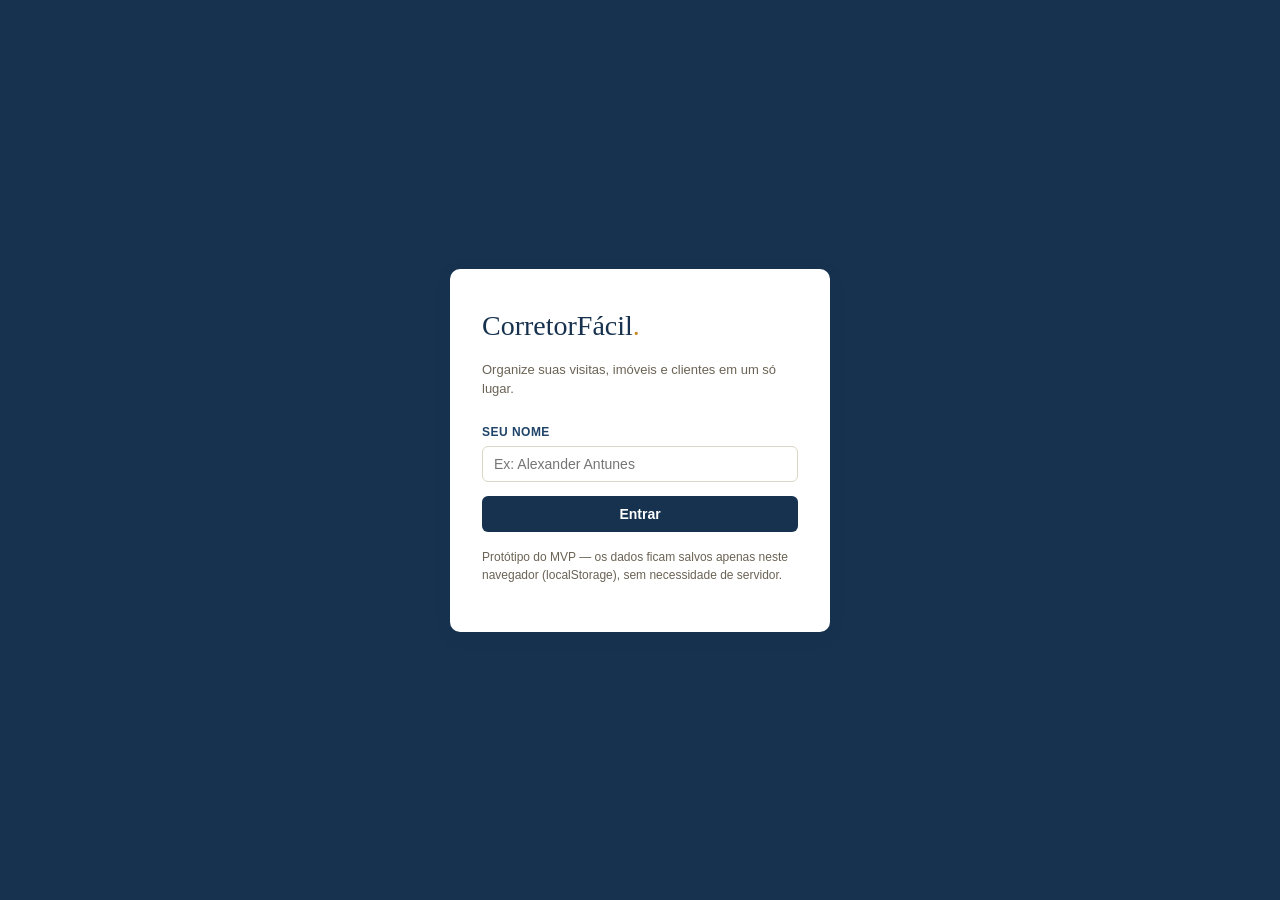
<file: index.html>
<!DOCTYPE html>
<html lang="pt-BR">
<head>
<meta charset="UTF-8">
<meta name="viewport" content="width=device-width, initial-scale=1.0">
<title>CorretorFácil — Início</title>
<link rel="stylesheet" href="css/style.css">
</head>
<body>
<div class="app-shell">
  <aside class="sidebar"><div id="sidebar-mount" data-active="inicio"></div></aside>
  <main class="main">
    <div class="page-eyebrow">Painel</div>
    <h1 class="page-title">Bom te ver por aqui<span id="saudacao-nome"></span></h1>
    <p class="page-sub">Um resumo rápido da sua rotina de hoje: visitas marcadas, imóveis cadastrados e clientes atendidos.</p>

    <div class="grid-2">
      <div class="card">
        <div class="section-title">Resumo</div>
        <div class="item-list" id="resumo-cards"></div>
      </div>
      <div class="card">
        <div class="section-title">Próximas visitas de hoje</div>
        <div class="item-list" id="proximas-visitas"></div>
      </div>
    </div>

    <footer class="app-footer">CorretorFácil — MVP desenvolvido para a Etapa 1 do projeto acadêmico.</footer>
  </main>
</div>

<script src="js/storage.js"></script>
<script src="js/nav.js"></script>
<script>
  function fmtMoeda(v) {
    return Number(v).toLocaleString("pt-BR", { style: "currency", currency: "BRL" });
  }
  function fmtData(iso) {
    const [y,m,d] = iso.split("-");
    return `${d}/${m}/${y}`;
  }

  document.addEventListener("DOMContentLoaded", function () {
    const corretor = DB.getCorretor();
    if (!corretor) { window.location.href = "login.html"; return; }
    document.getElementById("saudacao-nome").textContent = ", " + corretor.nome.split(" ")[0];

    const imoveis = DB.listImoveis();
    const visitas = DB.listVisitas();
    const hojeIso = new Date().toISOString().slice(0,10);
    const visitasHoje = visitas.filter(v => v.data === hojeIso);
    const clientesUnicos = new Set(visitas.map(v => v.cliente));

    document.getElementById("resumo-cards").innerHTML = `
      <div class="item">
        <div><p class="item-title">Imóveis cadastrados</p><p class="item-meta">Ativos na plataforma</p></div>
        <div style="font-family:var(--font-display); font-size:26px; color:var(--ink-900);">${imoveis.length}</div>
      </div>
      <div class="item">
        <div><p class="item-title">Visitas agendadas</p><p class="item-meta">No total</p></div>
        <div style="font-family:var(--font-display); font-size:26px; color:var(--ink-900);">${visitas.length}</div>
      </div>
      <div class="item">
        <div><p class="item-title">Clientes no histórico</p><p class="item-meta">Contatos únicos</p></div>
        <div style="font-family:var(--font-display); font-size:26px; color:var(--ink-900);">${clientesUnicos.size}</div>
      </div>
    `;

    const listaEl = document.getElementById("proximas-visitas");
    if (visitasHoje.length === 0) {
      listaEl.innerHTML = `<div class="empty-state"><strong>Nenhuma visita hoje</strong>Cadastre uma nova visita na Agenda.</div>`;
    } else {
      listaEl.innerHTML = visitasHoje.map(v => {
        const im = DB.getImovel(v.imovelId);
        return `<div class="item">
          <div>
            <p class="item-title">${v.hora} · ${v.cliente}</p>
            <p class="item-meta">${im ? im.titulo : "Imóvel removido"} <span class="sep">•</span> ${im ? im.regiao : "-"}</p>
          </div>
        </div>`;
      }).join("");
    }
  });
</script>
</body>
</html>
</file>
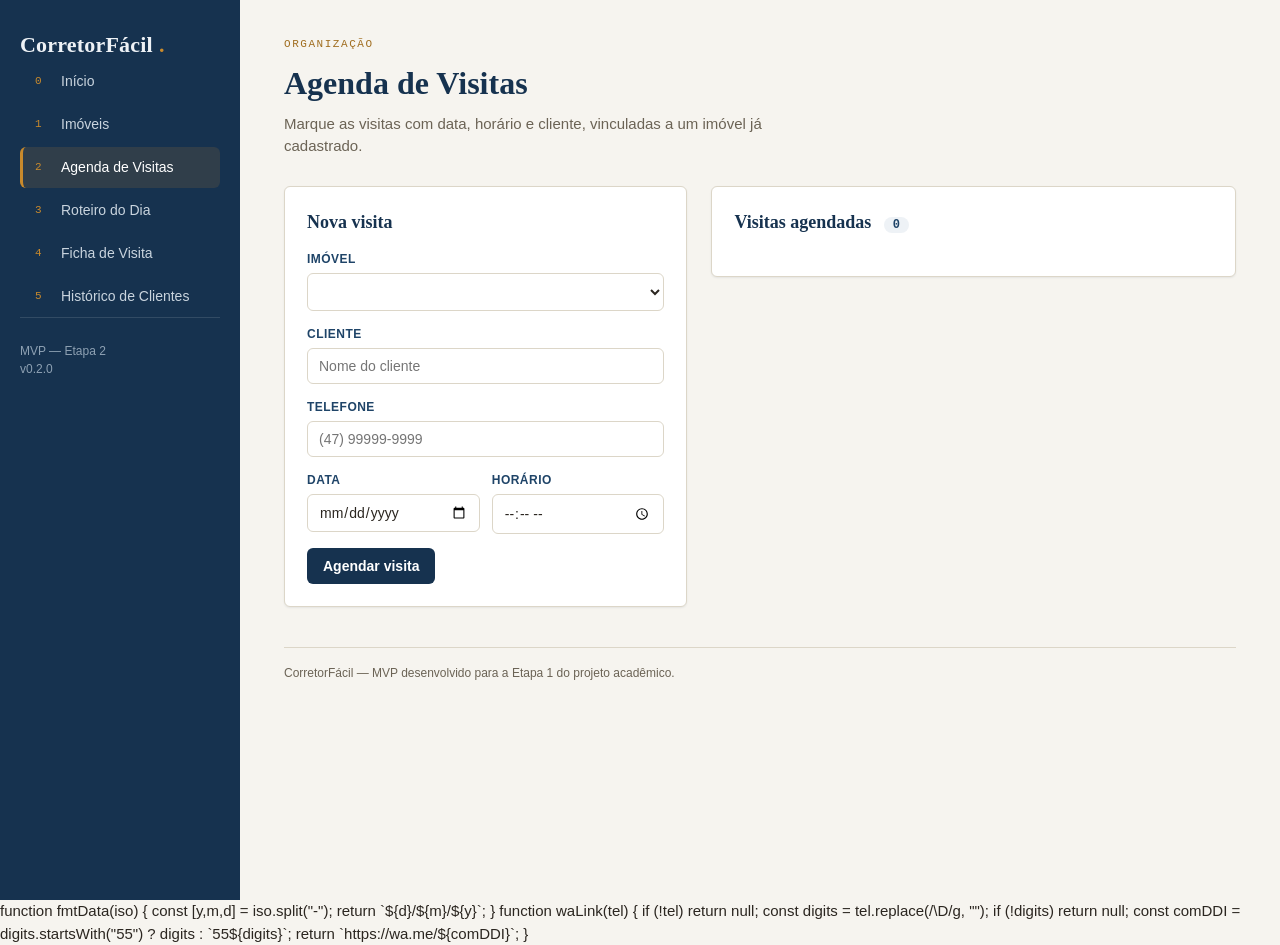
<file: agenda.html>
<!DOCTYPE html>
<html lang="pt-BR">
<head>
<meta charset="UTF-8">
<meta name="viewport" content="width=device-width, initial-scale=1.0">
<title>CorretorFácil — Agenda de Visitas</title>
<link rel="stylesheet" href="css/style.css">
</head>
<body>
<div class="app-shell">
  <aside class="sidebar"><div id="sidebar-mount" data-active="agenda"></div></aside>
  <main class="main">
    <div class="page-eyebrow">Organização</div>
    <h1 class="page-title">Agenda de Visitas</h1>
    <p class="page-sub">Marque as visitas com data, horário e cliente, vinculadas a um imóvel já cadastrado.</p>

    <div class="grid-2">
      <div class="card">
        <div class="section-title">Nova visita</div>
        <form id="form-visita">
          <div class="field">
            <label for="imovel">Imóvel</label>
            <select id="imovel" required></select>
          </div>
          <div class="field">
            <label for="cliente">Cliente</label>
            <input id="cliente" type="text" placeholder="Nome do cliente" required>
          </div>
          <div class="field">
            <label for="telefone">Telefone</label>
            <input id="telefone" type="text" placeholder="(47) 99999-9999">
          </div>
          <div class="row-2">
            <div class="field">
              <label for="data">Data</label>
              <input id="data" type="date" required>
            </div>
            <div class="field">
              <label for="hora">Horário</label>
              <input id="hora" type="time" required>
            </div>
          </div>
          <button type="submit">Agendar visita</button>
        </form>
        <p class="hint" id="aviso-sem-imovel" style="display:none;">Cadastre um imóvel antes de agendar uma visita.</p>
      </div>

      <div class="card">
        <div class="toolbar">
          <div class="section-title" style="margin:0;">Visitas agendadas <span class="badge-count" id="contador">0</span></div>
        </div>
        <div class="item-list" id="lista-visitas"></div>
      </div>
    </div>

    <footer class="app-footer">CorretorFácil — MVP desenvolvido para a Etapa 1 do projeto acadêmico.</footer>
  </main>
</div>

<script src="js/storage.js"></script>
<script src="js/nav.js"></script>
    function fmtData(iso) { const [y,m,d] = iso.split("-"); return `${d}/${m}/${y}`; }

  function waLink(tel) {
    if (!tel) return null;
    const digits = tel.replace(/\D/g, "");
    if (!digits) return null;
    const comDDI = digits.startsWith("55") ? digits : `55${digits}`;
    return `https://wa.me/${comDDI}`;
  }
<script>
  function fmtData(iso) { const [y,m,d] = iso.split("-"); return `${d}/${m}/${y}`; }

  function preencherImoveis() {
    const sel = document.getElementById("imovel");
    const imoveis = DB.listImoveis();
    document.getElementById("aviso-sem-imovel").style.display = imoveis.length === 0 ? "block" : "none";
    sel.innerHTML = imoveis.map(i => `<option value="${i.id}">${i.titulo} — ${i.regiao}</option>`).join("");
  }

      el.innerHTML = visitas.map(v => {
      const im = DB.getImovel(v.imovelId);
      const wa = waLink(v.telefone);
      return `<div class="item">
        <div>
          <p class="item-title">${fmtData(v.data)} · ${v.hora} — ${v.cliente}</p>
          <p class="item-meta">${im ? im.titulo : "Imóvel removido"} <span class="sep">•</span> ${im ? im.regiao : "-"} ${v.telefone ? "<span class='sep'>•</span> " + v.telefone : ""}</p>
        </div>
        <div class="item-actions">
          ${wa ? `<a class="btn-whatsapp" href="${wa}" target="_blank" rel="noopener">WhatsApp</a>` : ""}
          <button class="danger" data-id="${v.id}">Cancelar</button>
        </div>
      </div>`;
    }).join("");
        <div>
          <p class="item-title">${fmtData(v.data)} · ${v.hora} — ${v.cliente}</p>
          <p class="item-meta">${im ? im.titulo : "Imóvel removido"} <span class="sep">•</span> ${im ? im.regiao : "-"} ${v.telefone ? "<span class='sep'>•</span> " + v.telefone : ""}</p>
        </div>
        <div class="item-actions">
          <button class="danger" data-id="${v.id}">Cancelar</button>
        </div>
      </div>`;
    }).join("");

    el.querySelectorAll("button.danger").forEach(btn => {
      btn.addEventListener("click", () => {
        if (confirm("Cancelar esta visita?")) { DB.removeVisita(btn.dataset.id); render(); }
      });
    });
  }

  document.addEventListener("DOMContentLoaded", function () {
    if (!DB.getCorretor()) { window.location.href = "login.html"; return; }
    preencherImoveis();
    render();
    document.getElementById("data").valueAsDate = new Date();

    document.getElementById("form-visita").addEventListener("submit", function (e) {
      e.preventDefault();
      const imovelId = document.getElementById("imovel").value;
      if (!imovelId) { alert("Cadastre um imóvel antes de agendar."); return; }
      DB.addVisita({
        imovelId,
        cliente: document.getElementById("cliente").value.trim(),
        telefone: document.getElementById("telefone").value.trim(),
        data: document.getElementById("data").value,
        hora: document.getElementById("hora").value,
        status: "agendada",
      });
      this.reset();
      document.getElementById("data").valueAsDate = new Date();
      preencherImoveis();
      render();
    });
  });
</script>
</body>
</html>
</file>
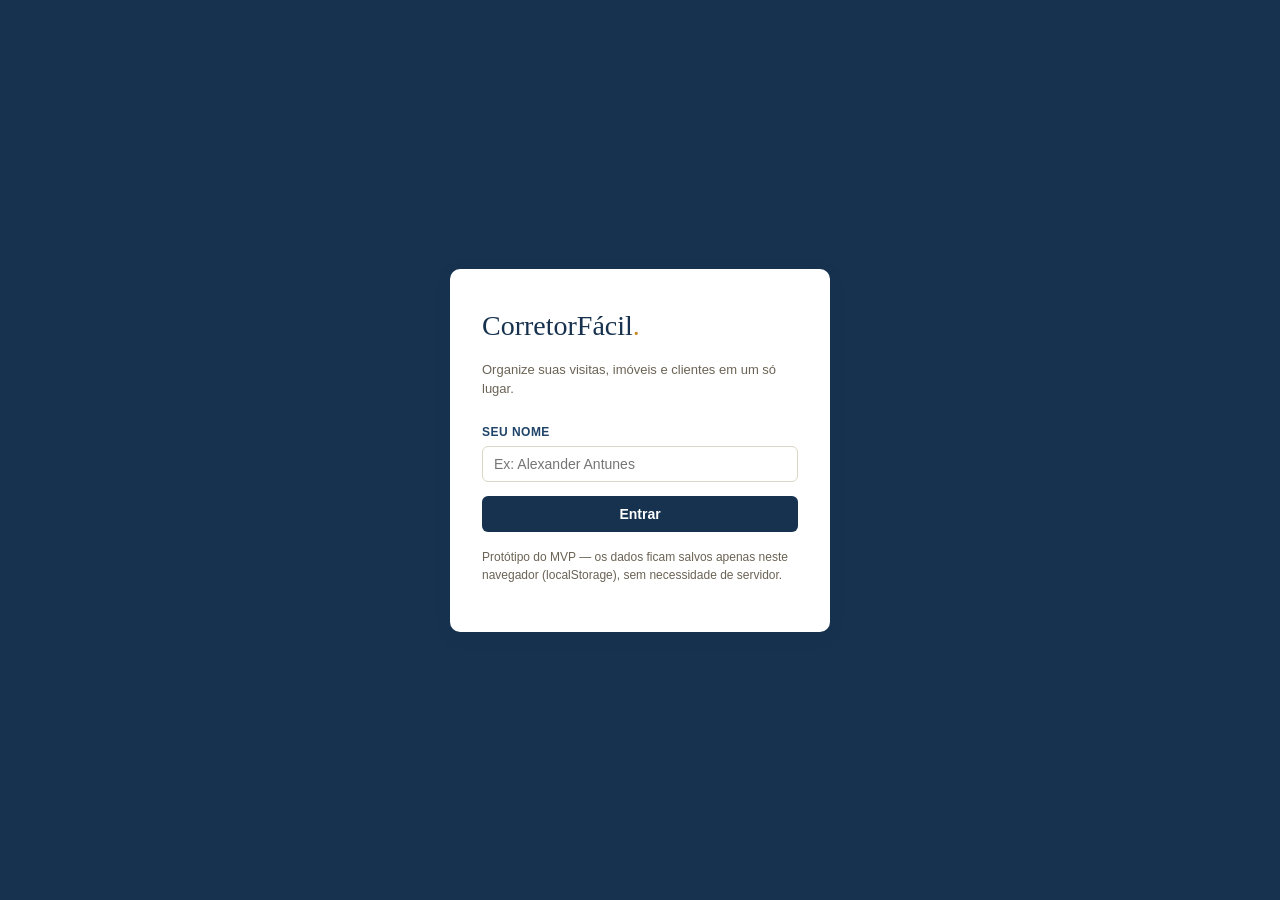
<file: clientes.html>
<!DOCTYPE html>
<html lang="pt-BR">
<head>
<meta charset="UTF-8">
<meta name="viewport" content="width=device-width, initial-scale=1.0">
<title>CorretorFácil — Histórico de Clientes</title>
<link rel="stylesheet" href="css/style.css">
</head>
<body>
<div class="app-shell">
  <aside class="sidebar"><div id="sidebar-mount" data-active="clientes"></div></aside>
  <main class="main">
    <div class="page-eyebrow">Relacionamento</div>
    <h1 class="page-title">Histórico de Clientes</h1>
    <p class="page-sub">Todos os clientes que já tiveram visitas agendadas, com o total de visitas e a última interação registrada.</p>

    <div class="card">
      <div class="item-list" id="lista-clientes"></div>
    </div>

    <footer class="app-footer">CorretorFácil — MVP desenvolvido para a Etapa 1 do projeto acadêmico.</footer>
  </main>
</div>

<script src="js/storage.js"></script>
<script src="js/nav.js"></script>
<script>
  function fmtData(iso) { const [y,m,d] = iso.split("-"); return `${d}/${m}/${y}`; }

  document.addEventListener("DOMContentLoaded", function () {
    if (!DB.getCorretor()) { window.location.href = "login.html"; return; }

    const visitas = DB.listVisitas();
    const fichas = DB.listFichas();
    const el = document.getElementById("lista-clientes");

    if (visitas.length === 0) {
      el.innerHTML = `<div class="empty-state"><strong>Nenhum cliente ainda</strong>Os clientes aparecem aqui assim que você agendar visitas.</div>`;
      return;
    }

    const porCliente = {};
    visitas.forEach(v => {
      porCliente[v.cliente] = porCliente[v.cliente] || { visitas: [], telefone: v.telefone };
      porCliente[v.cliente].visitas.push(v);
    });

    el.innerHTML = Object.keys(porCliente).sort().map(nome => {
      const info = porCliente[nome];
      const ultima = info.visitas[info.visitas.length - 1];
      const im = DB.getImovel(ultima.imovelId);
      const totalFichas = info.visitas.filter(v => fichas.some(f => f.visitaId === v.id)).length;
      return `<div class="item">
  <div>
    <p class="item-title">${nome}</p>

    <p class="item-meta">
      ${info.telefone || "sem telefone"}
      <span class="sep">•</span>
      ${info.visitas.length} visita(s)
      <span class="sep">•</span>
      ${totalFichas} ficha(s) preenchida(s)
    </p>

    <p class="item-meta">
      Última visita: ${fmtData(ultima.data)} — ${im ? im.titulo : "imóvel removido"}
    </p>
  </div>

  <div class="item-actions">
    ${
      info.telefone
        ? `<a href="https://wa.me/55${info.telefone.replace(/\D/g, '')}" target="_blank">
             <button type="button">WhatsApp</button>
           </a>`
        : ""
    }
  </div>
</div>`;
    }).join("");
  });
</script>
</body>
</html>
</file>
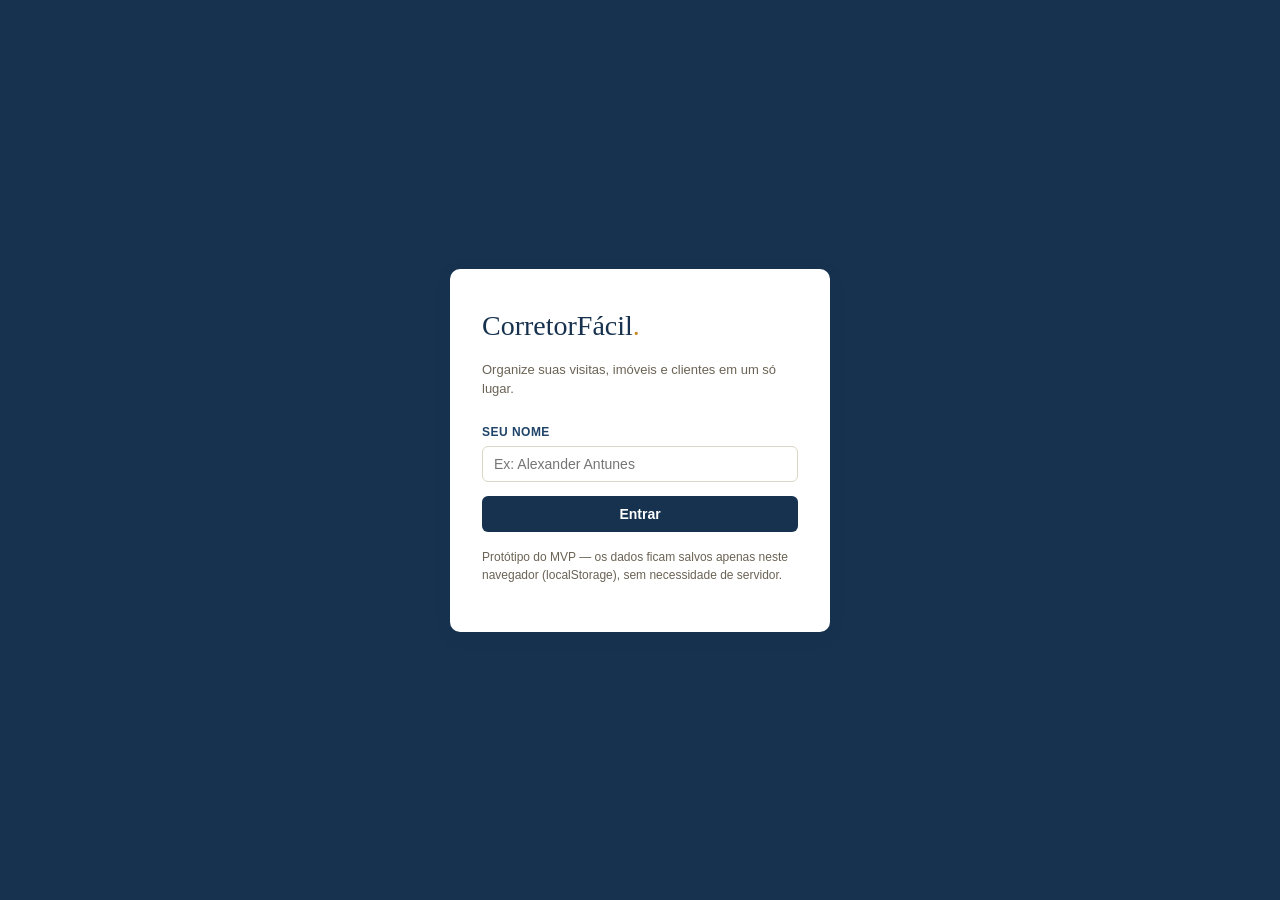
<file: ficha.html>
<!DOCTYPE html>
<html lang="pt-BR">
<head>
<meta charset="UTF-8">
<meta name="viewport" content="width=device-width, initial-scale=1.0">
<title>CorretorFácil — Ficha de Visita</title>
<link rel="stylesheet" href="css/style.css">
</head>
<body>
<div class="app-shell">
  <aside class="sidebar"><div id="sidebar-mount" data-active="ficha"></div></aside>
  <main class="main">
    <div class="page-eyebrow">Registro</div>
    <h1 class="page-title">Ficha de Visita</h1>
    <p class="page-sub">Depois de realizar a visita, registre rapidamente o retorno do cliente — pensado para ser preenchido pelo celular, ainda em campo.</p>

    <div class="grid-2">
      <div class="card">
        <div class="section-title">Preencher ficha</div>
        <form id="form-ficha">
          <div class="field">
            <label for="visita">Visita realizada</label>
            <select id="visita" required></select>
          </div>
          <div class="field">
            <label for="interesse">Nível de interesse do cliente</label>
            <select id="interesse">
              <option value="alto">Alto — quer avançar</option>
              <option value="medio">Médio — vai pensar</option>
              <option value="baixo">Baixo — não se interessou</option>
            </select>
          </div>
          <div class="field">
            <label for="observacoes">Observações da visita</label>
            <textarea id="observacoes" placeholder="Pontos observados, objeções, próximos passos combinados..."></textarea>
          </div>
          <button type="submit">Salvar ficha</button>
        </form>
        <p class="hint" id="aviso-sem-visita" style="display:none;">Todas as visitas já têm ficha preenchida, ou não há visitas agendadas ainda.</p>
      </div>

      <div class="card">
        <div class="section-title">Fichas registradas <span class="badge-count" id="contador">0</span></div>
        <div class="item-list" id="lista-fichas"></div>
      </div>
    </div>

    <footer class="app-footer">CorretorFácil — MVP desenvolvido para a Etapa 1 do projeto acadêmico.</footer>
  </main>
</div>

<script src="js/storage.js"></script>
<script src="js/nav.js"></script>
<script>
  function fmtData(iso) { const [y,m,d] = iso.split("-"); return `${d}/${m}/${y}`; }
  const rotuloInteresse = { alto: "Interesse alto", medio: "Interesse médio", baixo: "Interesse baixo" };

  function preencherVisitasPendentes() {
    const sel = document.getElementById("visita");
    const fichas = DB.listFichas();
    const pendentes = DB.listVisitas().filter(v => !fichas.some(f => f.visitaId === v.id));
    document.getElementById("aviso-sem-visita").style.display = pendentes.length === 0 ? "block" : "none";
    sel.innerHTML = pendentes.map(v => {
      const im = DB.getImovel(v.imovelId);
      return `<option value="${v.id}">${fmtData(v.data)} ${v.hora} — ${v.cliente} (${im ? im.titulo : "imóvel removido"})</option>`;
    }).join("");
  }

  function render() {
    const fichas = DB.listFichas().slice().reverse();
    document.getElementById("contador").textContent = fichas.length;
    const el = document.getElementById("lista-fichas");
    if (fichas.length === 0) {
      el.innerHTML = `<div class="empty-state"><strong>Nenhuma ficha registrada</strong>Preencha a primeira ficha ao lado.</div>`;
      return;
    }
    el.innerHTML = fichas.map(f => {
      const v = DB.getVisita(f.visitaId);
      return `<div class="item">
        <div>
          <p class="item-title">${v ? v.cliente : "Cliente"}</p>
          <p class="item-meta">${v ? fmtData(v.data) + " · " + v.hora : ""}</p>
          <p class="item-meta">${f.observacoes || "sem observações"}</p>
          <span class="tag ${f.interesse === 'alto' ? '' : 'ochre'}">${rotuloInteresse[f.interesse] || f.interesse}</span>
        </div>
      </div>`;
    }).join("");
  }

  document.addEventListener("DOMContentLoaded", function () {
    if (!DB.getCorretor()) { window.location.href = "login.html"; return; }
    preencherVisitasPendentes();
    render();

    document.getElementById("form-ficha").addEventListener("submit", function (e) {
      e.preventDefault();
      const visitaId = document.getElementById("visita").value;
      if (!visitaId) { alert("Não há visita selecionada."); return; }
      DB.addFicha({
        visitaId,
        interesse: document.getElementById("interesse").value,
        observacoes: document.getElementById("observacoes").value.trim(),
      });
      this.reset();
      preencherVisitasPendentes();
      render();
    });
  });
</script>
</body>
</html>
</file>
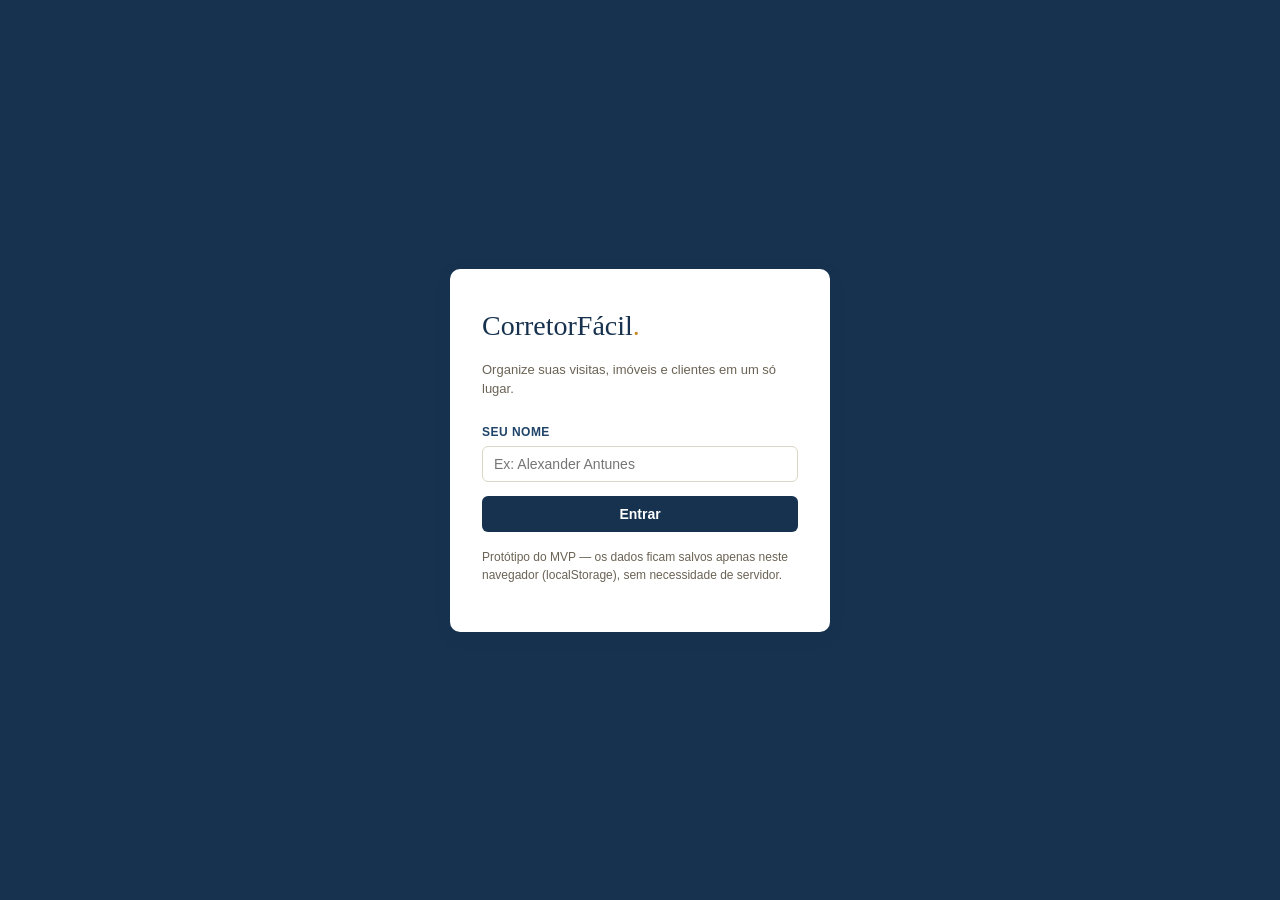
<file: imoveis.html>
<!DOCTYPE html>
<html lang="pt-BR">
<head>
<meta charset="UTF-8">
<meta name="viewport" content="width=device-width, initial-scale=1.0">
<title>CorretorFácil — Imóveis</title>
<link rel="stylesheet" href="css/style.css">
</head>
<body>
<div class="app-shell">
  <aside class="sidebar"><div id="sidebar-mount" data-active="imoveis"></div></aside>
  <main class="main">
    <div class="page-eyebrow">Cadastro</div>
    <h1 class="page-title">Imóveis</h1>
    <p class="page-sub">Cadastre os imóveis que você representa, com região e características principais, para usá-los na agenda de visitas.</p>

    <div class="grid-2">
      <div class="card">
        <div class="section-title">Novo imóvel</div>
        <form id="form-imovel">
          <div class="field">
            <label for="titulo">Título</label>
            <input id="titulo" type="text" placeholder="Ex: Apartamento 2 quartos - Centro" required>
          </div>
          <div class="row-2">
            <div class="field">
              <label for="tipo">Tipo</label>
              <select id="tipo">
                <option>Apartamento</option>
                <option>Casa</option>
                <option>Kitnet</option>
                <option>Terreno</option>
                <option>Comercial</option>
              </select>
            </div>
            <div class="field">
              <label for="valor">Valor (R$)</label>
              <input id="valor" type="number" min="0" step="1" placeholder="280000" required>
            </div>
          </div>
          <div class="field">
            <label for="regiao">Região / Bairro</label>
            <input id="regiao" type="text" placeholder="Ex: Centro" required>
          </div>
          <div class="field">
  <label for="endereco">Endereço</label>
  <input id="endereco" type="text" placeholder="Rua, número">
</div>
<div class="field">
  <label for="descricao">Descrição</label>
  <textarea id="descricao" placeholder="Características principais do imóvel"></textarea>
</div>
<!-- Novo campo sugerido pelo corretor -->
<div class="field">
  <label for="condominio">Áreas comuns / Condomínio</label>
  <textarea id="condominio" placeholder="Ex: Piscina, salão de festas, academia, playground e hall de entrada"></textarea>
</div>
          <button type="submit">Cadastrar imóvel</button>
        </form>
      </div>

      <div class="card">
        <div class="toolbar">
          <div class="section-title" style="margin:0;">Imóveis cadastrados <span class="badge-count" id="contador">0</span></div>
        </div>
        <div class="item-list" id="lista-imoveis"></div>
      </div>
    </div>

    <footer class="app-footer">CorretorFácil — MVP desenvolvido para a Etapa 1 do projeto acadêmico.</footer>
  </main>
</div>

<script src="js/storage.js"></script>
<script src="js/nav.js"></script>
<script>
  function fmtMoeda(v) { return Number(v).toLocaleString("pt-BR", { style: "currency", currency: "BRL" }); }

  function render() {
    const imoveis = DB.listImoveis();
    document.getElementById("contador").textContent = imoveis.length;
    const el = document.getElementById("lista-imoveis");
    if (imoveis.length === 0) {
      el.innerHTML = `<div class="empty-state"><strong>Nenhum imóvel cadastrado</strong>Use o formulário ao lado para cadastrar o primeiro.</div>`;
      return;
    }
    el.innerHTML = imoveis.slice().reverse().map(i => `
      <div class="item">
        <div>
          <p class="item-title">${i.titulo}</p>
          <p class="item-meta">${i.regiao} <span class="sep">•</span> ${fmtMoeda(i.valor)} <span class="sep">•</span> ${i.endereco || "sem endereço"}</p>
          <span class="tag ochre">${i.tipo}</span>
        </div>
        <div class="item-actions">
          <button class="danger" data-id="${i.id}">Remover</button>
        </div>
      </div>
    `).join("");

    el.querySelectorAll("button.danger").forEach(btn => {
      btn.addEventListener("click", () => {
        if (confirm("Remover este imóvel?")) { DB.removeImovel(btn.dataset.id); render(); }
      });
    });
  }

  document.addEventListener("DOMContentLoaded", function () {
    if (!DB.getCorretor()) { window.location.href = "login.html"; return; }
    render();

    document.getElementById("form-imovel").addEventListener("submit", function (e) {
      e.preventDefault();
      DB.addImovel({
  titulo: document.getElementById("titulo").value.trim(),
  tipo: document.getElementById("tipo").value,
  valor: parseFloat(document.getElementById("valor").value || 0),
  regiao: document.getElementById("regiao").value.trim(),
  endereco: document.getElementById("endereco").value.trim(),
  descricao: document.getElementById("descricao").value.trim(),

  // Novo campo: informações das áreas comuns
  condominio: document.getElementById("condominio").value.trim(),
});
      this.reset();
      render();
    });
  });
</script>
</body>
</html>
</file>
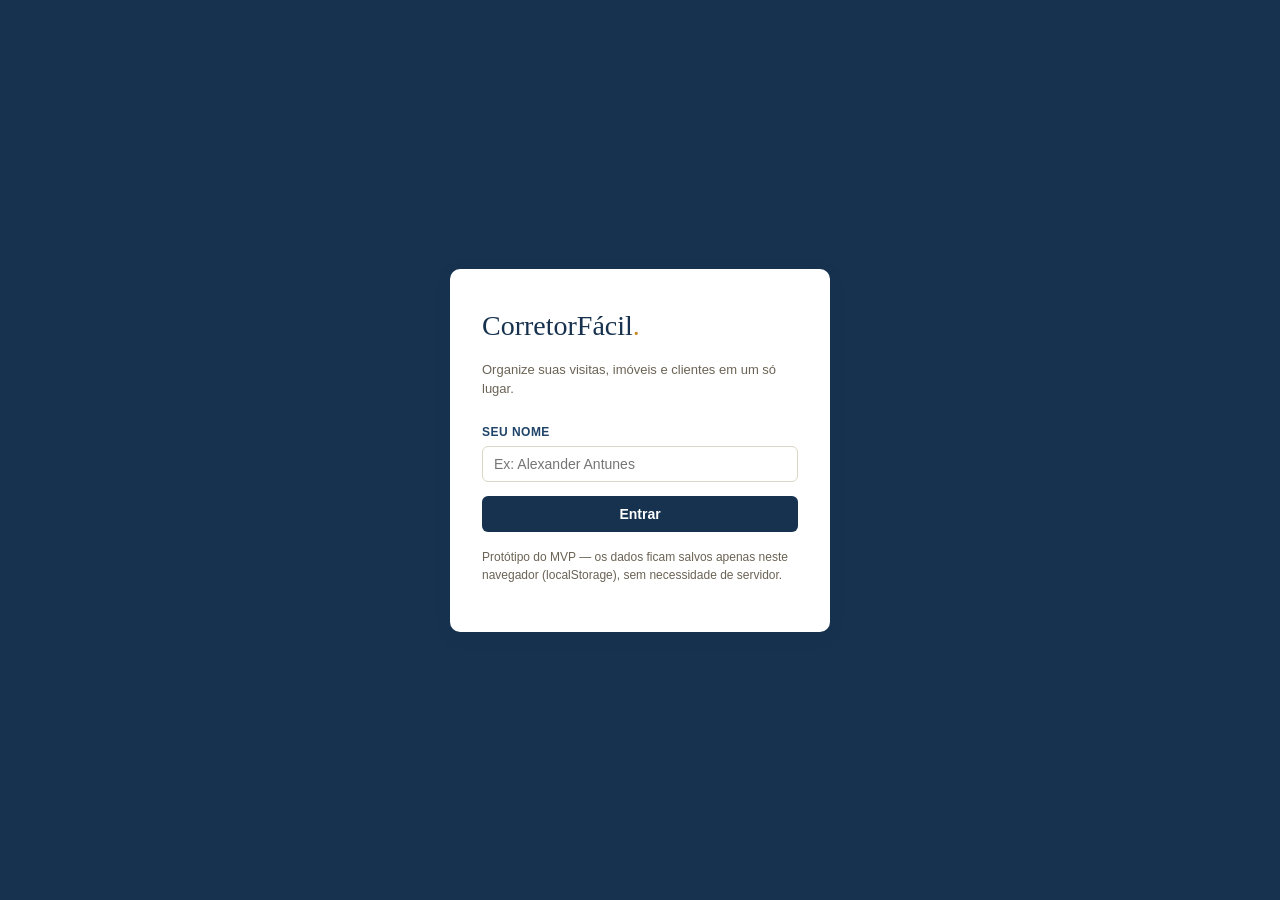
<file: login.html>
<!DOCTYPE html>
<html lang="pt-BR">
<head>
<meta charset="UTF-8">
<meta name="viewport" content="width=device-width, initial-scale=1.0">
<title>CorretorFácil — Entrar</title>
<link rel="stylesheet" href="css/style.css">
<style>
  body { display:flex; align-items:center; justify-content:center; min-height:100vh; background: var(--ink-900); }
  .login-card {
    width: 380px; background: var(--paper-raised); border-radius: 10px;
    padding: 36px 32px; box-shadow: var(--shadow-md);
  }
  .login-brand { font-family: var(--font-display); font-size: 28px; color: var(--ink-900); margin-bottom: 4px; }
  .login-brand .dot { color: var(--ochre); }
  .login-sub { color: var(--text-muted); font-size: 13px; margin-bottom: 24px; }
</style>
</head>
<body>
  <div class="login-card">
    <div class="login-brand">CorretorFácil<span class="dot">.</span></div>
    <p class="login-sub">Organize suas visitas, imóveis e clientes em um só lugar.</p>
    <form id="form-login">
      <div class="field">
        <label for="nome">Seu nome</label>
        <input id="nome" type="text" placeholder="Ex: Alexander Antunes" required>
      </div>
      <button type="submit" style="width:100%;">Entrar</button>
    </form>
    <p class="hint" style="margin-top:16px;">Protótipo do MVP — os dados ficam salvos apenas neste navegador (localStorage), sem necessidade de servidor.</p>
  </div>

  <script src="js/storage.js"></script>
  <script>
    document.getElementById("form-login").addEventListener("submit", function (e) {
      e.preventDefault();
      const nome = document.getElementById("nome").value.trim();
      if (!nome) return;
      DB.setCorretor(nome);
      DB.seedIfEmpty();
      window.location.href = "index.html";
    });
  </script>
</body>
</html>
</file>
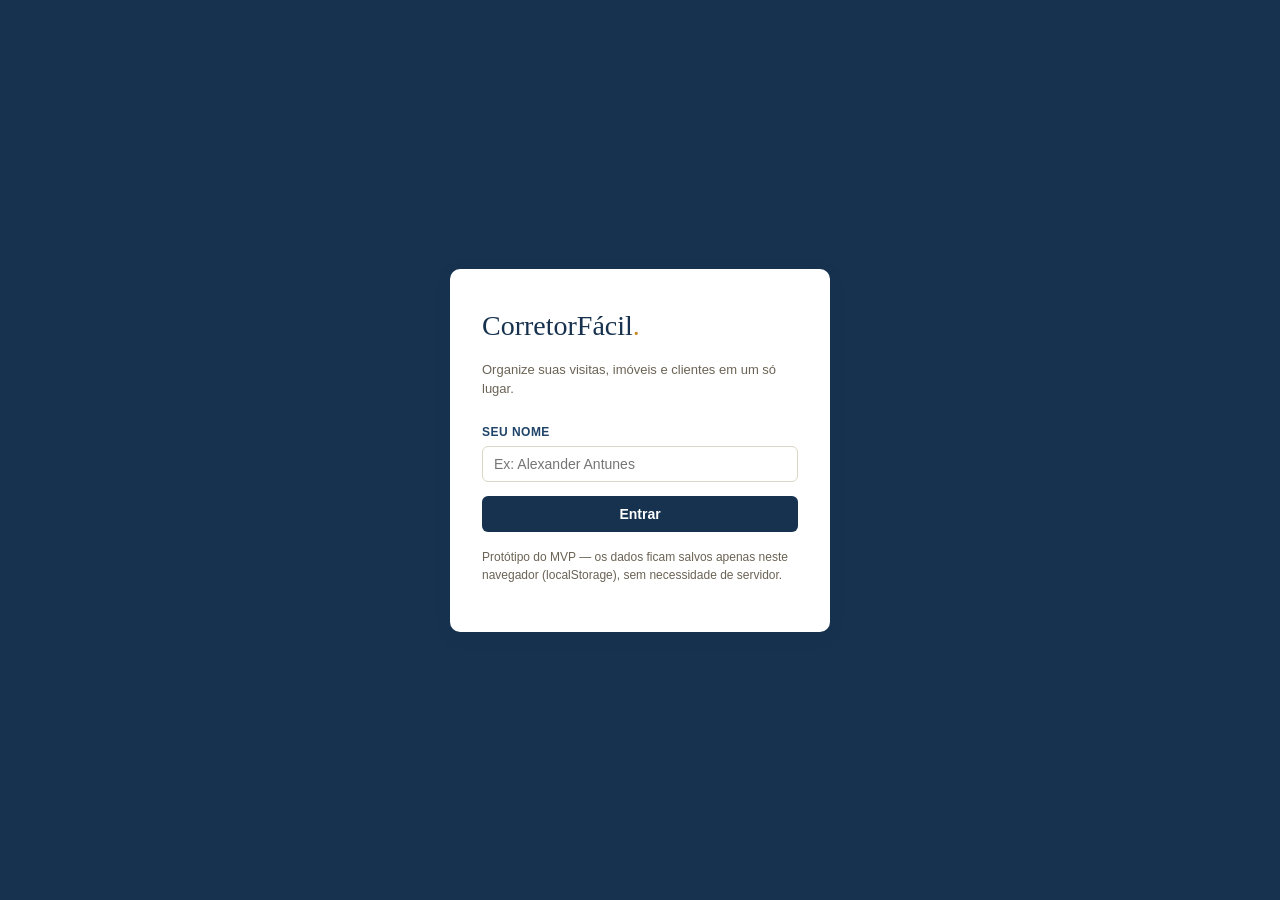
<file: roteiro.html>
<!DOCTYPE html>
<html lang="pt-BR">
<head>
<meta charset="UTF-8">
<meta name="viewport" content="width=device-width, initial-scale=1.0">
<title>CorretorFácil — Roteiro do Dia</title>
<link rel="stylesheet" href="css/style.css">
</head>
<body>
<div class="app-shell">
  <aside class="sidebar"><div id="sidebar-mount" data-active="roteiro"></div></aside>
  <main class="main">
    <div class="page-eyebrow">Deslocamento</div>
    <h1 class="page-title">Roteiro do Dia</h1>
    <p class="page-sub">As visitas do dia selecionado, agrupadas por região, para você planejar o deslocamento com menos idas e vindas.</p>

    <div class="card" style="margin-bottom:24px;">
      <div class="field" style="max-width:220px; margin-bottom:0;">
        <label for="data-filtro">Selecionar data</label>
        <input id="data-filtro" type="date">
      </div>
    </div>

    <div class="card">
      <div id="roteiro-conteudo"></div>
    </div>

    <footer class="app-footer">CorretorFácil — MVP desenvolvido para a Etapa 1 do projeto acadêmico.</footer>
  </main>
</div>

<script src="js/storage.js"></script>
<script src="js/nav.js"></script>
<script>
  function render() {
    const dataSel = document.getElementById("data-filtro").value;
    const visitas = DB.listVisitas().filter(v => v.data === dataSel);
    const el = document.getElementById("roteiro-conteudo");

    if (visitas.length === 0) {
      el.innerHTML = `<div class="empty-state"><strong>Nenhuma visita nesta data</strong>Escolha outra data ou agende novas visitas.</div>`;
      return;
    }

    // Agrupa por região do imóvel
    const grupos = {};
    visitas.forEach(v => {
      const im = DB.getImovel(v.imovelId);
      const regiao = im ? im.regiao : "Sem região definida";
      grupos[regiao] = grupos[regiao] || [];
      grupos[regiao].push({ v, im });
    });

    el.innerHTML = Object.keys(grupos).map(regiao => `
      <div class="route-region-label">${regiao} <span class="badge-count">${grupos[regiao].length}</span></div>
      <div class="route-track">
        ${grupos[regiao].map(({v, im}) => `
          <div class="route-stop">
            <div class="route-time">${v.hora}</div>
            <p class="item-title" style="margin:2px 0 2px 0;">${v.cliente}</p>
            <p class="item-meta">${im ? im.titulo : "Imóvel removido"}${im && im.endereco ? " · " + im.endereco : ""}</p>
          </div>
        `).join("")}
      </div>
    `).join("");
  }

  document.addEventListener("DOMContentLoaded", function () {
    if (!DB.getCorretor()) { window.location.href = "login.html"; return; }
    document.getElementById("data-filtro").valueAsDate = new Date();
    render();
    document.getElementById("data-filtro").addEventListener("change", render);
  });
</script>
</body>
</html>
</file>
<file: css/style.css>
/* ============================================================
   CorretorFácil — Design Tokens
   Paleta: tinta naval (confiança) + ocre (chave/latão) + salvia (disponível)
   Tipografia: Fraunces (display) + Inter (corpo) + IBM Plex Mono (dados)
   ============================================================ */
:root {
  --ink-900: #16324f;
  --ink-800: #1f4468;
  --ink-050: #eef2f6;
  --paper: #f6f4ef;
  --paper-raised: #ffffff;
  --ochre: #c98a2c;
  --ochre-dark: #a06d1f;
  --sage: #5c7a5e;
  --sage-bg: #e7efe7;
  --brick: #b3492f;
  --brick-bg: #f6e6e2;
  --line: #dcd6c8;
  --text: #2b2620;
  --text-muted: #6b6355;

  --font-display: "Fraunces", Georgia, "Times New Roman", serif;
  --font-body: "Inter", -apple-system, BlinkMacSystemFont, "Segoe UI", sans-serif;
  --font-mono: "IBM Plex Mono", "SFMono-Regular", Menlo, monospace;

  --radius: 6px;
  --shadow-sm: 0 1px 2px rgba(22, 50, 79, 0.08);
  --shadow-md: 0 4px 16px rgba(22, 50, 79, 0.10);
}

* { box-sizing: border-box; }
html, body {
  margin: 0; padding: 0;
  background: var(--paper);
  color: var(--text);
  font-family: var(--font-body);
  font-size: 15px;
  line-height: 1.5;
}
a { color: inherit; }

/* ---------- App shell ---------- */
.app-shell {
  display: grid;
  grid-template-columns: 240px 1fr;
  min-height: 100vh;
}
.sidebar {
  background: var(--ink-900);
  color: #eef2f6;
  padding: 28px 20px;
  display: flex;
  flex-direction: column;
  gap: 28px;
}
.brand {
  font-family: var(--font-display);
  font-size: 22px;
  font-weight: 600;
  letter-spacing: 0.2px;
  display: flex;
  align-items: baseline;
  gap: 6px;
}
.brand .dot { color: var(--ochre); }
.nav { display: flex; flex-direction: column; gap: 2px; }
.nav a {
  text-decoration: none;
  color: #c9d4de;
  padding: 10px 12px;
  border-radius: var(--radius);
  font-size: 14px;
  display: flex;
  align-items: center;
  gap: 10px;
  border-left: 3px solid transparent;
}
.nav a:hover { background: rgba(255,255,255,0.06); color: #fff; }
.nav a.active {
  background: rgba(201, 138, 44, 0.14);
  color: #fff;
  border-left-color: var(--ochre);
}
.nav .num {
  font-family: var(--font-mono);
  font-size: 11px;
  color: var(--ochre);
  width: 16px;
}
.sidebar-footer {
  margin-top: auto;
  font-size: 12px;
  color: #8ea1b3;
  border-top: 1px solid rgba(255,255,255,0.12);
  padding-top: 14px;
}
.user-chip {
  font-size: 13px;
  color: #fff;
  background: rgba(255,255,255,0.06);
  padding: 8px 10px;
  border-radius: var(--radius);
}

.main {
  padding: 36px 44px;
  max-width: 1080px;
}
.page-eyebrow {
  font-family: var(--font-mono);
  text-transform: uppercase;
  letter-spacing: 0.14em;
  font-size: 11px;
  color: var(--ochre-dark);
  margin-bottom: 6px;
}
.page-title {
  font-family: var(--font-display);
  font-size: 32px;
  font-weight: 600;
  margin: 0 0 6px 0;
  color: var(--ink-900);
}
.page-sub {
  color: var(--text-muted);
  margin: 0 0 28px 0;
  max-width: 60ch;
}

/* ---------- Cards / layout ---------- */
.card {
  background: var(--paper-raised);
  border: 1px solid var(--line);
  border-radius: var(--radius);
  padding: 22px;
  box-shadow: var(--shadow-sm);
}
.grid-2 {
  display: grid;
  grid-template-columns: 1fr 1.3fr;
  gap: 24px;
  align-items: start;
}
.section-title {
  font-family: var(--font-display);
  font-size: 18px;
  font-weight: 600;
  color: var(--ink-900);
  margin: 0 0 14px 0;
}

/* ---------- Forms ---------- */
label {
  display: block;
  font-size: 12px;
  font-weight: 600;
  color: var(--ink-800);
  margin-bottom: 5px;
  text-transform: uppercase;
  letter-spacing: 0.04em;
}
.field { margin-bottom: 14px; }
input, select, textarea {
  width: 100%;
  padding: 9px 11px;
  border: 1px solid var(--line);
  border-radius: var(--radius);
  font-family: var(--font-body);
  font-size: 14px;
  background: #fff;
  color: var(--text);
}
input:focus, select:focus, textarea:focus {
  outline: 2px solid var(--ochre);
  outline-offset: 1px;
  border-color: var(--ochre);
}
textarea { resize: vertical; min-height: 70px; }
.row-2 { display: grid; grid-template-columns: 1fr 1fr; gap: 12px; }

button, .btn {
  font-family: var(--font-body);
  font-weight: 600;
  font-size: 14px;
  padding: 10px 16px;
  border-radius: var(--radius);
  border: none;
  cursor: pointer;
  background: var(--ink-900);
  color: #fff;
}
button:hover { background: var(--ink-800); }
button.secondary {
  background: transparent;
  color: var(--ink-900);
  border: 1px solid var(--line);
}
button.secondary:hover { background: var(--ink-050); }
button.danger { background: var(--brick); }
button.danger:hover { background: #953a26; }

button.danger:hover { background: #953a26; }
.btn-whatsapp {
  display: inline-flex;
  align-items: center;
  text-decoration: none;
  background: var(--sage-bg);
  color: var(--sage);
  border: 1px solid var(--sage);
}
.btn-whatsapp:hover { background: var(--sage); color: #fff; }

/* ---------- Lists / items ---------- */
.item-list { display: flex; flex-direction: column; gap: 10px; }
.item {
  border: 1px solid var(--line);
  border-radius: var(--radius);
  padding: 14px 16px;
  background: #fff;
  display: flex;
  justify-content: space-between;
  gap: 14px;
  align-items: flex-start;
}
.item-title {
  font-weight: 600;
  color: var(--ink-900);
  margin: 0 0 3px 0;
}
.item-meta {
  font-size: 13px;
  color: var(--text-muted);
}
.item-meta .sep { margin: 0 6px; opacity: 0.5; }
.tag {
  display: inline-block;
  font-family: var(--font-mono);
  font-size: 11px;
  padding: 2px 8px;
  border-radius: 100px;
  background: var(--sage-bg);
  color: var(--sage);
  margin-top: 6px;
}
.tag.ochre { background: #f6ecd9; color: var(--ochre-dark); }
.item-actions { display: flex; gap: 8px; flex-shrink: 0; }
.item-actions button, .item-actions .btn-whatsapp { padding: 7px 12px; font-size: 13px; }

.empty-state {
  border: 1px dashed var(--line);
  border-radius: var(--radius);
  padding: 32px 20px;
  text-align: center;
  color: var(--text-muted);
}
.empty-state strong { display: block; color: var(--ink-900); font-family: var(--font-display); font-size: 17px; margin-bottom: 4px; }

/* ---------- Roteiro (route) signature element ---------- */
.route-day {
  margin-bottom: 26px;
}
.route-region-label {
  font-family: var(--font-mono);
  font-size: 12px;
  text-transform: uppercase;
  letter-spacing: 0.08em;
  color: var(--ochre-dark);
  margin: 22px 0 10px 0;
}
.route-track {
  position: relative;
  padding-left: 28px;
}
.route-track::before {
  content: "";
  position: absolute;
  left: 9px; top: 6px; bottom: 6px;
  width: 2px;
  background: repeating-linear-gradient(to bottom, var(--ochre) 0 4px, transparent 4px 9px);
}
.route-stop {
  position: relative;
  margin-bottom: 16px;
}
.route-stop::before {
  content: "";
  position: absolute;
  left: -28px; top: 4px;
  width: 11px; height: 11px;
  border-radius: 50%;
  background: var(--paper-raised);
  border: 2px solid var(--ochre);
}
.route-time {
  font-family: var(--font-mono);
  font-size: 13px;
  color: var(--ink-800);
  font-weight: 600;
}

.badge-count {
  font-family: var(--font-mono);
  background: var(--ink-050);
  color: var(--ink-800);
  border-radius: 100px;
  padding: 1px 9px;
  font-size: 12px;
  margin-left: 8px;
}

.toolbar {
  display: flex;
  justify-content: space-between;
  align-items: center;
  margin-bottom: 18px;
  gap: 12px;
  flex-wrap: wrap;
}

.hint {
  font-size: 12px;
  color: var(--text-muted);
  margin-top: 4px;
}

footer.app-footer {
  margin-top: 40px;
  padding-top: 16px;
  border-top: 1px solid var(--line);
  font-size: 12px;
  color: var(--text-muted);
}

@media (max-width: 800px) {
  .app-shell { grid-template-columns: 1fr; }
  .sidebar { flex-direction: row; overflow-x: auto; padding: 14px 16px; }
  .nav { flex-direction: row; }
  .sidebar-footer { display: none; }
  .grid-2 { grid-template-columns: 1fr; }
  .main { padding: 22px; }
}
</file>
